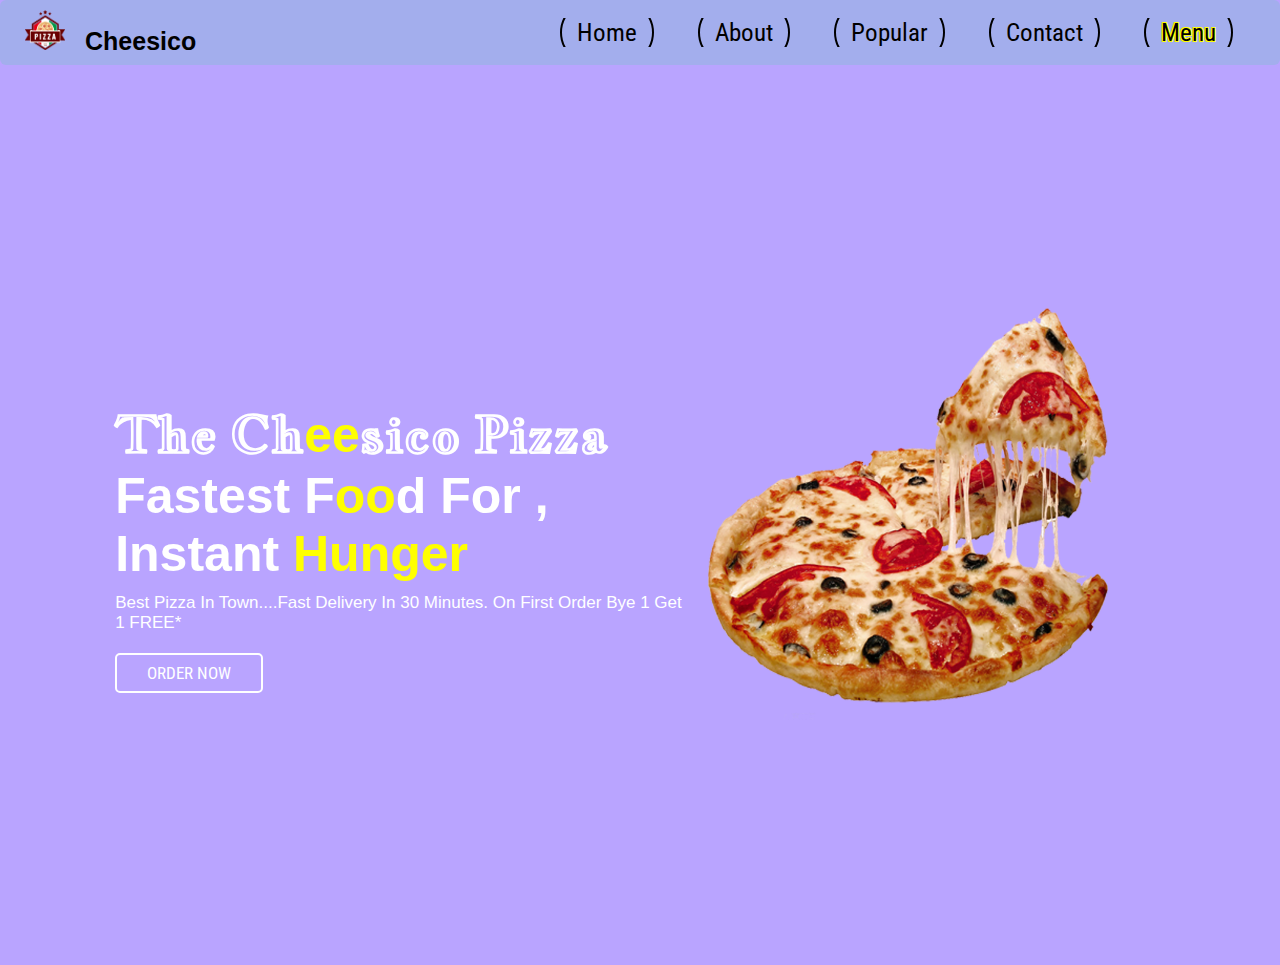
<file: Task 1/Landing Page.html>
<!DOCTYPE html>
<html lang="en">

<head>
    <meta charset="UTF-8" />
    <meta http-equiv="X-UA-Compatible" content="IE=edge" />
    <meta name="viewport" content="width=device-width, initial-scale=1.0" />

    <link rel="stylesheet" href="styles.css" />
    <title>Landing Page</title>
    <link rel="stylesheet" href="https://cdnjs.cloudflare.com/ajax/libs/font-awesome/5.15.3/css/all.min.css" />
</head>

<body>
    
    <header>
        <section class="nav">
           
            <div class="logo">
                <img src="pngwing.com (1).png" alt=""><b>Cheesico</b></a>
            </div>

            
            <input id="menu-toggle" type="checkbox" />
            <label class="menu-button-container" for="menu-toggle">
          <div class="menu-button"></div>
        </label>
            
            <ul class="menu">
                <li><a href="#home">Home</a></li>
                <li><a href="#speciality">About</a></li>
                <li><a href="#popular">Popular</a></li>
                <li><a href="#review">Contact</a></li>
                <li><a href="#order" class="order">Menu</a></li>
            </ul>
        </section>
    </header>



    <section class="home" id="home ">
        <div class="content">
           
            <h3 class="mainfont">
                The Ch<span class="yellowColor">ee</span>sico pizza
            </h3>
            <h3>
                fastest f<span class="yellowColor">oo</span>d for , instant
                <span class="yellowColor">Hunger</span>
            </h3>
            
            <p>
                Best Pizza in town....Fast Delivery in 30 minutes. On First Order Bye 1 get 1 FREE*
            </p>

            
            <a href="# " class="btn">ORDER NOW</a>
        </div>


        <div class="image">
            <img src="pngwing.com.png" >
        </div>
    </section>

   
</body>

</html>
</file>
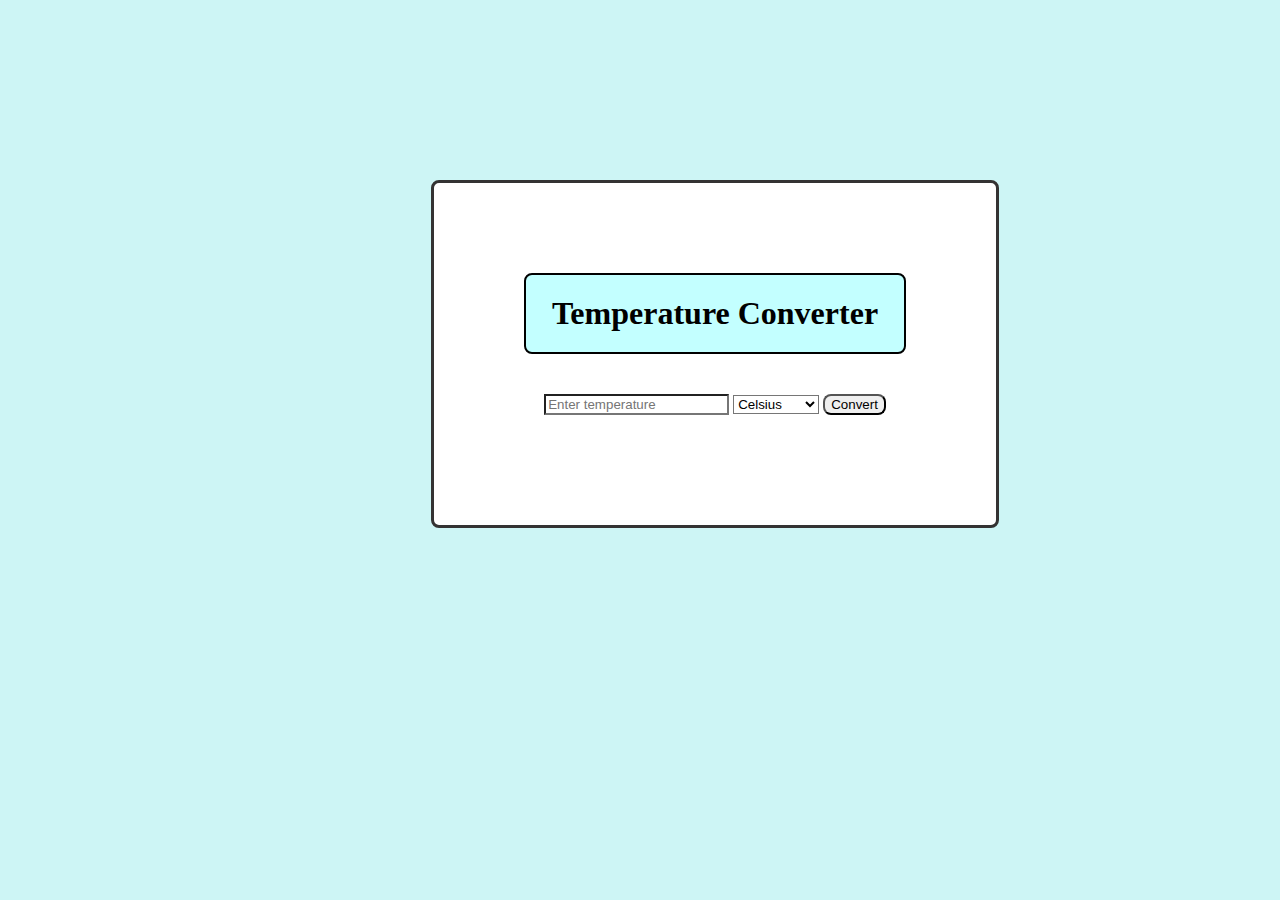
<file: Task 3/temp.html>
<!DOCTYPE html>
<html>
<head>
  <title>Temperature Converter</title>
  <link rel="stylesheet" type="text/css" href="temp.css">
</head>
<body>
  <div class="container">
    <h1>Temperature Converter</h1>
    <div class="input-container">
      <input type="text" id="temperatureInput" placeholder="Enter temperature" />
      <select id="unitSelect">
        <option value="celsius">Celsius</option>
        <option value="fahrenheit">Fahrenheit</option>
        <option value="kelvin">Kelvin</option>
      </select>
      <button onclick="convertTemperature()">Convert</button>
    </div>
    <div id="result" class="result"></div>
  </div>
 
  <script src="temp.js"></script>
</body>
</html>
</file>
<file: Task 1/styles.css>
@import url("https://fonts.googleapis.com/css2?family=Jacques+Francois+Shadow&display=swap");

@import url('https://fonts.googleapis.com/css2?family=Poppins:wght@200;600&family=Roboto+Condensed:wght@700&display=swap');

* {
    font-family: "Nunito", sans-serif;
    margin: 0;
    padding: 0;
    box-sizing: border-box;
    outline: none;
    border: none;
    text-decoration: none;
    text-transform: capitalize;
    transition: all 0.2s linear;
}

html {
    font-size: 62.5%;
    overflow: hidden;
}

body {
    background: #b9a4ff;
    margin: 0;
}

header {
    margin: 0px;
}



a {
    font-family: 'Poppins', sans-serif;
    font-family: 'Roboto Condensed', sans-serif;
    border: solid 2px rgb(0, 0, 0);
    padding: 15px;
    margin: 12px;
    text-decoration: none;
    color: #000;
    border-radius: 100px;

}

a:hover {
    background-color: rgb(255, 255, 255);
    cursor: pointer;
    text-decoration: underline;
}

ul {
    list-style: none;
}

section {
    padding: 2rem 9%;
}

.logo {
    font-size: 2.5rem;
    font-weight: bolder;
    color: rgb(0, 0, 0);
    display: inline-block;
}

.logo img {
    padding-right: 2rem;
    color: rgb(196, 109, 109);
    height: 40px;
    width: 60px;
}

.order {
    text-shadow: -1px -1px 0 yellow, 1px -1px 0 yellow, -1px 1px 0 yellow, 1px 1px yellow;
}

.nav {
    display: flex;
    flex-direction: row;
    align-items: center;
    justify-content: space-between;
    background: rgb(163, 174, 237);
    color: black;
    height: 65px;
    padding: 1em;
    font-size: 25px;
    border-radius: 6px;
}

.menu li:hover {
    cursor: pointer;
    transform: scale(1.2);
}

.menu {
    font-family: 'Gill Sans', 'Gill Sans MT', Calibri, 'Trebuchet MS', sans-serif;
    display: flex;
    flex-direction: row;
    list-style-type: none;
    margin: 0;
}

.menu>li {
    margin: 0 1rem;
    overflow: hidden;
}


.menu-button-container {
    display: none;
    height: 100%;
    width: 30px;
    cursor: pointer;
    flex-direction: column;
    justify-content: center;
    align-items: center;
}

#menu-toggle {
    display: none;
}


.menu-button,
.menu-button::before,
.menu-button::after {
    display: block;
    background-color: black;
    position: absolute;
    height: 6px;
    width: 32px;
    border-radius: 3px;
    color: white;
}

.menu-button::before {
    content: "";
    margin-top: -8px;
}

.menu-button::after {
    content: "";
    margin-top: 8px;
}


#menu-toggle:checked+.menu-button-container .menu-button::before {
    margin-top: 0px;
    transform: rotate(45deg);
}

#menu-toggle:checked+.menu-button-container .menu-button {
    background: rgba(255, 255, 255, 0);
}

#menu-toggle:checked+.menu-button-container .menu-button::after {
    margin-top: 0px;

    transform: rotate(-45deg);
}


.home {
    display: flex;
    flex-wrap: wrap;
    gap: 1.5rem;
    min-height: 100vh;
    align-items: center;
}

.home .content {
    flex: 1 1 40rem;
    padding-top: 6.5rem;
}


.home .image {
    flex: 1 1 30rem;
}

.home .image img {
    width: 90%;
    height: 90%;
    padding: 1rem;
    animation: float 3s linear infinite;
}


@keyframes float {

    0%,
    100% {
        transform: translateY(0rem);
    }

    50% {
        transform: translateY(3rem);
    }
}

.home .content h3 {
    font-size: 5rem;
    color: white;
}


.yellowColor {
    color: yellow;
}

.mainfont {
    font-family: "Jacques Francois Shadow", cursive;
}

.home .content p {
    font-size: 1.7rem;
    color: white;
    padding: 1rem 0;
}

.heading {
    text-align: center;
    font-size: 3.5rem;
    padding: 1rem;
    color: #666;
}


.btn {
    display: inline-block;
    padding: 0.8rem 3rem;
    border: 0.2rem solid white;
    color: white;
    cursor: pointer;
    font-size: 1.7rem;
    border-radius: 0.5rem;
    position: relative;
    overflow: hidden;
    z-index: 0;
    margin: 1rem 1rem 0 0;
}

.btn:hover {
    background-color: #fff;
    color: #000;
}


@media (max-width: 991px) {
    html {
        font-size: 55%;
    }

    header {
        padding: 2rem;
    }

    section {
        padding: 2rem;
    }
}

@media (max-width: 768px) {
    .menu-button-container {
        display: flex;
    }

    .menu {
        position: absolute;
        top: 0;
        margin-top: 50px;
        left: 0;
        flex-direction: column;
        width: 100%;
        justify-content: center;
        align-items: center;
        padding: 2rem
    }

    .menu li:hover {
        transform: scale(1);
    }

    #menu-toggle~.menu li {
        height: 0;
        margin: 0;
        padding: 0;
        border: 0;
    }

    #menu-toggle:checked~.menu li {
        border: 1px solid #9f9a9a;
        height: 2.5em;
        padding: 0.5em;
    }

    .menu>li {
        display: flex;
        justify-content: center;
        margin: 0;
        padding: 0.5em 0;
        width: 100%;
        color: black;
        background-color: #e8e8e8;
    }

    .menu>li:not(:last-child) {
        border-bottom: 1px solid #444;
    }
}

@media (max-width: 450px) {
    html {
        font-size: 50%;
        overflow-x: hidden;
        overflow-y: scroll;
        text-align: center;
    }
}
</file>
<file: Task 3/temp.css>
body{
    background-color: rgb(205, 245, 245);
}
.container {
    text-align: center;
    padding: 20px;
    position: absolute;
    top: 120px;
    left: 29%;
    border: rgb(52, 51, 51) solid  ;
    border-radius: 8px;
    margin: 60px;
    padding: 70px; 
    background-color: white;
  }
  
  .input-container {
    margin-top: 20px;
    padding: 20px;
    margin: 20px;
  }

  .result {
    margin-top: 20px;
    font-size: 20px;
    font-weight: bold;
  }
h1{
    border: solid 2px;
    border-radius:8px ;
    margin: 20px;
    padding: 20px;
    background-color: rgb(195, 255, 255);
}
h1:hover{
    background-color: white;
}
button{
    border-radius: 8px;
}
input{
  background-color: white;
}
select{
    background-color: white;
}
</file>
